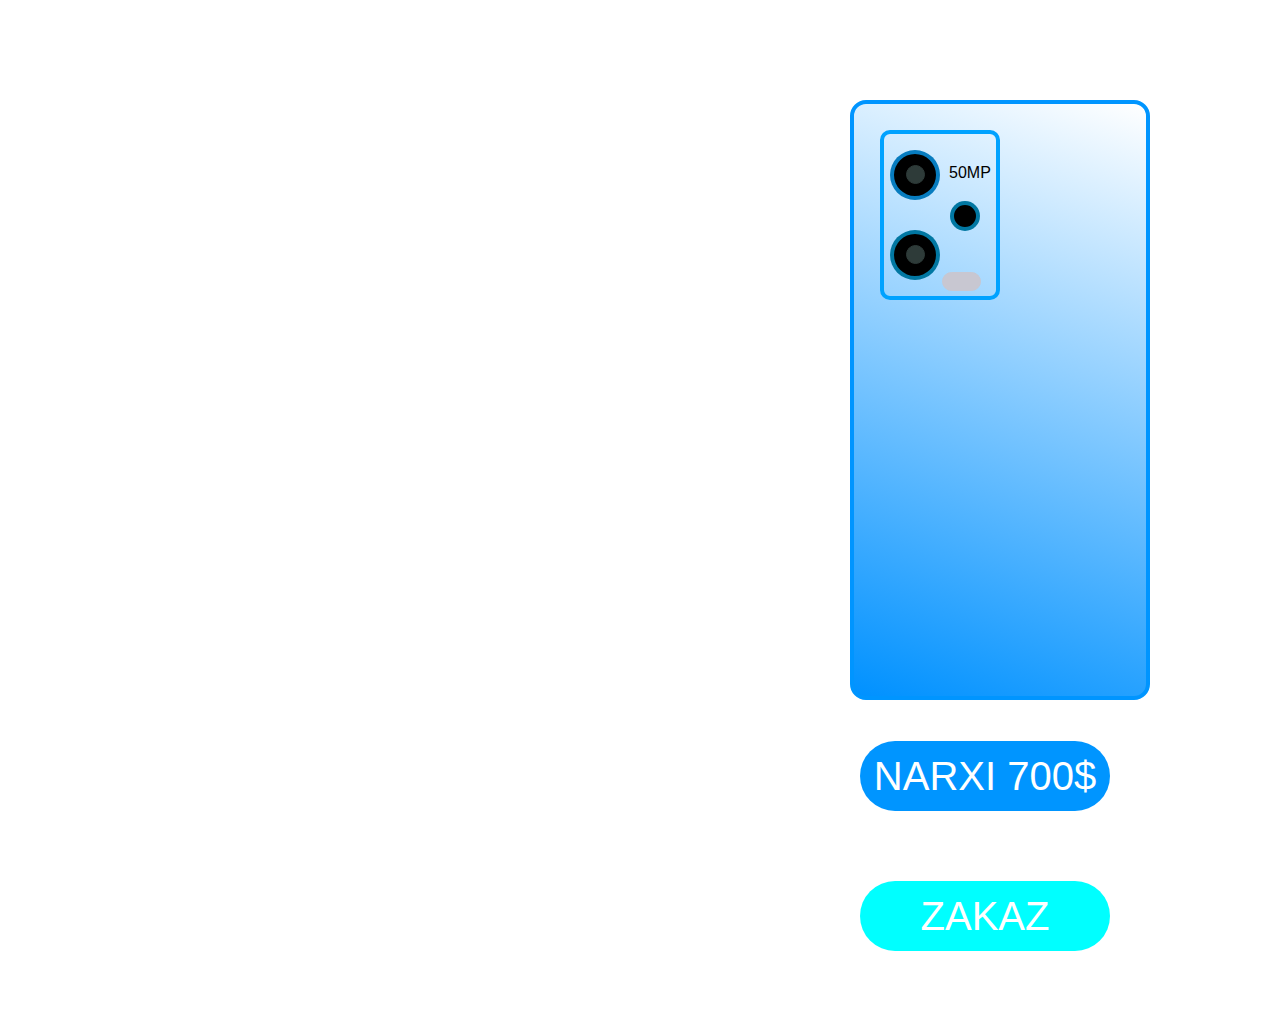
<file: index.html>
<!DOCTYPE html>
<html lang="en">
<head>
    <meta charset="UTF-8">
    <meta name="viewport" content="width=device-width, initial-scale=1.0">
    <link rel="stylesheet" href="./style.css">
    <title>Document</title>
</head>
<body>
    <div>
        <div class="box">
            <span>50MP</span>
        </div>
        <div class="bon"></div>
        <div class="bop"></div>
        <div class="boq"></div>
        <div class="boi"></div>
        <div class="bom"></div>
        <div class="boz"></div>
        <div class="bor"></div>
    </div>
    <div class="boe">
        <span>NARXI 700$</span>
    </div>
    <div class="bol">
        <span>ZAKAZ</span>
    </div>
</body>
</html>
</file>
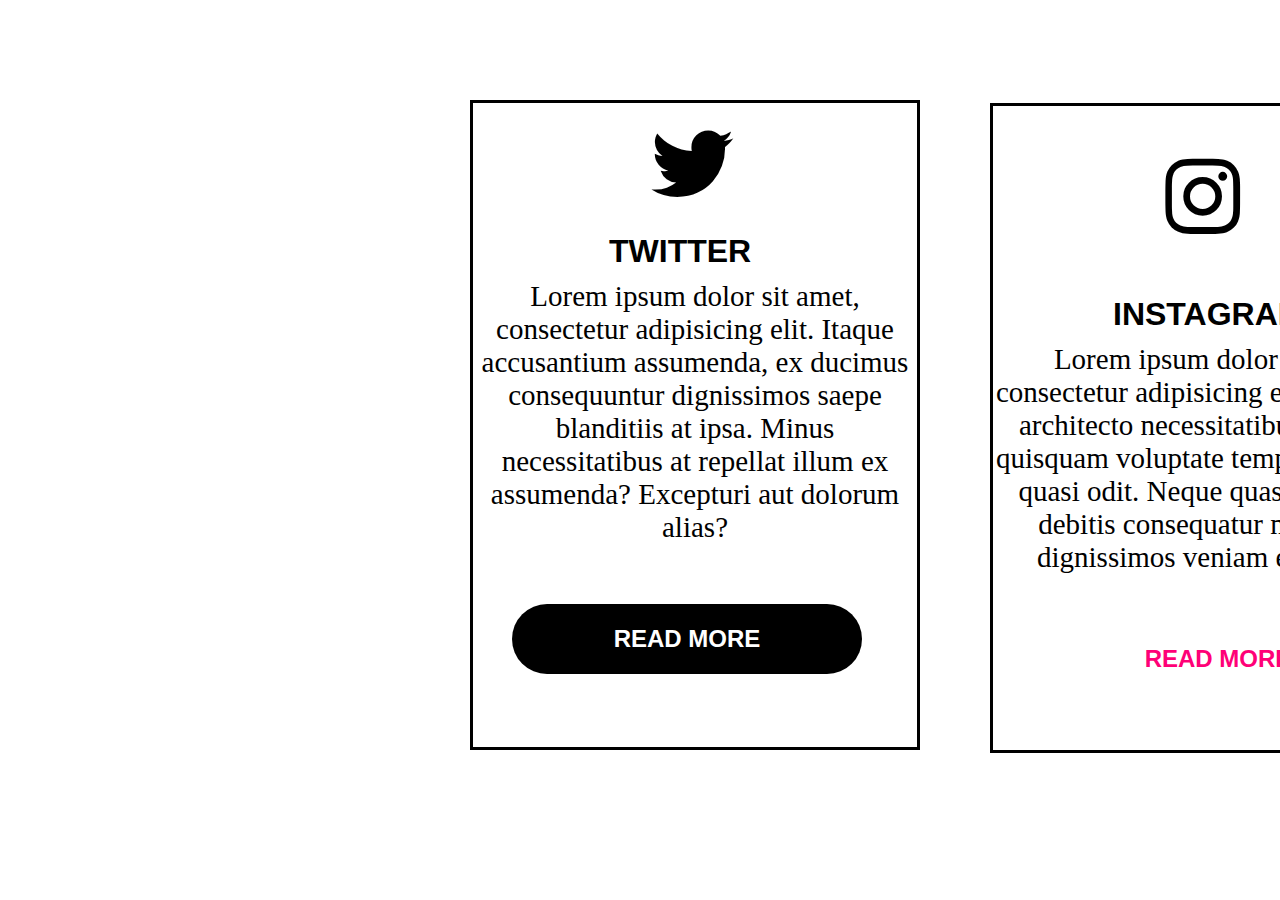
<file: index2.html>
<!DOCTYPE html>
<html lang="en">
<head>
    <meta charset="UTF-8">
    <meta name="viewport" content="width=device-width, initial-scale=1.0">
    <link rel="stylesheet" href="./style2.css">
    <link href='https://unpkg.com/boxicons@2.1.4/css/boxicons.min.css' rel='stylesheet'>
    <title>Document</title>
</head>
<body>
    <div class="box"><i class='bx bxl-twitter'></i><h1>TWITTER</h1><P>Lorem ipsum dolor sit amet, consectetur adipisicing elit. Itaque accusantium assumenda, ex ducimus consequuntur dignissimos saepe blanditiis at ipsa. Minus necessitatibus at repellat illum ex assumenda? Excepturi aut dolorum alias?</P> <h2>READ MORE</h2></div>
    <div class="bop"><i class='bx bxl-instagram'></i><h1>INSTAGRAM</h1><p>Lorem ipsum dolor sit amet consectetur adipisicing elit. Excepturi architecto necessitatibus ea soluta quisquam voluptate tempore, aliquam quasi odit. Neque quas amet quod debitis consequatur nam saepe dignissimos veniam excepturi!</p><h2>READ MORE</h2></div>
    <div class="boz"><br><br><i class='bx bxl-youtube'></i><br><br><h1>YOUTUBE</h1><br><p>Lorem ipsum dolor sit amet consectetur adipisicing elit. Illum ad et sint laudantium dignissimos vel, similique reprehenderit dicta. Commodi deserunt accusamus iste nobis unde perferendis tenetur itaque rem fugit rerum.</p><h2>READ MORE</h2></div>
</body>
</html>
</file>
<file: style.css>
*{
    margin: 0;
    padding: 0px;
    box-sizing: border-box;
}

.box{
    border: 4px solid #0095ff;
    width: 300px;
    height: 600px;
    border-radius: 16px;
    margin: 100px 850px;
    background-color: #1378c1;
   background-image: linear-gradient(199deg, white, rgb(0, 145, 255));
}

.bon{
    border: 4px solid rgb(0, 162, 255);
    width: 120px;
    height: 170px;
    border-radius: 10px;
    margin: 90px 880px;
    margin-top: -670px;
   
}

.bop{
    border: 4px solid #0892e2d8;
    background-color: black;
    width: 50px;
    height: 50px;
    border-radius: 100px;
    margin: 90px 890px;
    margin-top: -240px;
}
.boq{
    border: 4px solid #02bbffa2;
    background-color: black;
    width: 50px;
    height: 50px;
    border-radius: 100px;
    margin: 90px 890px;
    margin-top: -60px;
}

.boi{
    border: 4px solid #02bbffa2;
    background-color: black;
    width: 30px;
    height: 30px;
    border-radius: 100px;
    margin: 90px 950px;
    margin-top: -169px;
}

.bom{
    border: 1px solid #2E3B39;
    width: 19px;
    height: 19px;
    border-radius: 100px;
    background-color: #2E3B39;
    margin: -76px 906px;
}

.boz{
    border: 1px solid #2E3B39;
    width: 19px;
    height: 19px;
    border-radius: 100px;
    background-color: #2E3B39;
    margin: -99px 906px;
    
}
.bor{
    border: 1px solid #C8C7D1;
    width: 39px;
    height: 19px;
    border-radius: 100px;
    background-color: #C8C7D1;
    margin: 187px 942px;
    
}

span{
    display: block;
    margin: 60px 95px  auto;
    color: rgb(0, 0, 0);
    font-family: 'Gill Sans', 'Gill Sans MT', Calibri, 'Trebuchet MS', sans-serif;
}

.boe span{
    margin: 10px 860px;
    margin-top: 450px;
    background-color: #0095ff;
    width: 250px;
    height: 70px;
    border-radius: 100px;
    text-align: center;
    line-height: 70px;
    color: white;
    font-size: 40px;
}

.boe span:hover{
    background-color: aqua;
    color: black;
}

.bol span{
    margin: 70px 860px;
    background-color: aqua;
    width: 250px;
    height: 70px;
    border-radius: 100px;
    text-align: center;
    line-height: 70px;
    font-size: 40px;
    color: white;
}

.bol span:hover{
    background-color: #0095ff;
    color: black;
}
</file>
<file: style2.css>
*{
    margin: 0;
    padding: 0px;
    box-sizing: border-box;
}

.box{
    border: 3px solid black;
    width: 450px;
    height: 650px;
    margin: 100px 470px;
}
.box i{
   margin: 10px 170px;
    font-size: 100px;
}

.box h1{
    margin: 10px 136px;
    font-family: sans-serif;
}

.box p{
    text-align: center;
    font-size: 29px;
}

.box h2{
    text-align: center;
    background-color: black;
    color: white;
    font-family: sans-serif;
    height: 70px;
    width: 350px;
    line-height: 70px;
    border-radius: 90px;
    margin: 60px 39px;
}
.box h2:hover{
    background-color: rgb(0, 251, 255);
    color: rgb(255, 255, 255);
}


.bop{
    border: 3px solid black;
    width: 450px;
    height: 650px;
    margin: 10px 990px;
    margin-top: -747px;
    background-color: white;
}
.bop i{
    font-size: 100px;
  margin: 40px 160px;
  color: black;
}

.bop h1{
    color: black;
    font-family: sans-serif;
    margin: 10px 120px;
}

.bop p{
    color: black;
    font-size: 29px;
    text-align: center;
}

.bop h2{
    color: rgb(255, 0, 119);
    font-family: sans-serif;
   text-align: center;
    background-color: white;
    width: 350px;
    height: 70px;
    border-radius: 90px;
    margin: 50px 50px;
    line-height: 70px;
}
.bop h2:hover{
    background-color: rgb(252, 0, 139);
    color: white;
}

.boz{
    border: 3px solid black;
    width: 450px;
    height: 650px;
    margin: -660px 1500px;
}

.boz i{
    font-size: 100px;
    margin: 10px 166px;
  
}

.box:hover{
    background-color: aqua;
    color: white;
}

.box i:hover{
   
    color: black;
}

.boz h1{
    font-family: sans-serif;
    text-align: center;
}

.boz i:hover{
    color: red;
}

.boz p{
    text-align: center;
    font-size: 29px;
}

.boz h2{
    background-color: black;
    color: white;
    width: 350px;
    height: 70px;
    border-radius: 100px;
    margin: 50px 50px;
    text-align: center;
    line-height: 70px;
}

.boz:hover{
    background-color: red;
    color: white;
}

.boz h2:hover{
    background-color: red;
    color: white;
}

.bop:hover{
    background-color: rgb(255, 39, 154);
    color: white;
}
.bop i:hover{
    color:rgb(255, 0, 136);
}

.bop p:hover{
    color: white;
}

.bop h1:hover{
    color: white;
}
</file>
